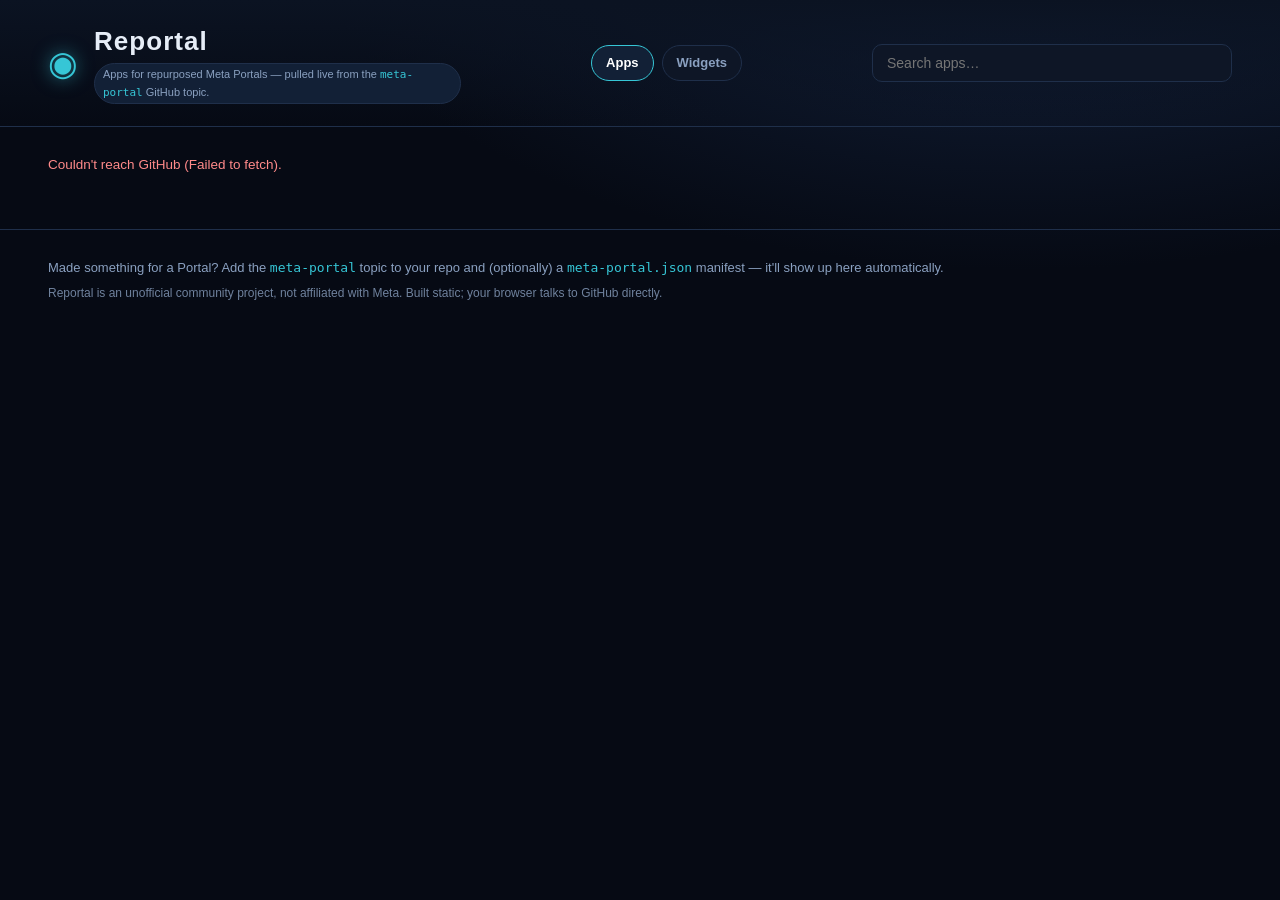
<file: index.html>
<!DOCTYPE html>
<html lang="en">
<head>
  <meta charset="utf-8">
  <meta name="viewport" content="width=device-width, initial-scale=1">
  <title>Reportal — apps for repurposed Meta Portals</title>
  <meta name="description" content="A community gallery of sideloadable apps for repurposed Meta / Facebook Portal devices, auto-aggregated from the GitHub 'meta-portal' topic.">
  <link rel="stylesheet" href="styles.css">
</head>
<body>
  <header class="top">
    <div class="brand">
      <span class="logo">◉</span>
      <div>
        <h1>Reportal</h1>
        <p class="tag">Apps for repurposed Meta Portals — pulled live from the
          <a href="https://github.com/topics/meta-portal" target="_blank" rel="noopener"><code>meta-portal</code></a> GitHub topic.</p>
      </div>
    </div>
    <nav class="nav">
      <a href="/" class="active">Apps</a>
      <a href="/widgets.html">Widgets</a>
    </nav>
    <input id="search" type="search" placeholder="Search apps…" autocomplete="off" aria-label="Search apps">
  </header>

  <main>
    <p id="status" class="status">Loading apps…</p>
    <section id="grid" class="grid" aria-live="polite"></section>
  </main>

  <footer class="foot">
    <p>Made something for a Portal? Add the <a href="https://github.com/topics/meta-portal" target="_blank" rel="noopener"><code>meta-portal</code></a>
       topic to your repo and (optionally) a <a href="SPEC.md"><code>meta-portal.json</code></a> manifest — it'll show up here automatically.</p>
    <p class="fine">Reportal is an unofficial community project, not affiliated with Meta. Built static; your browser talks to GitHub directly.</p>
  </footer>

  <script src="app.js"></script>
</body>
</html>
</file>
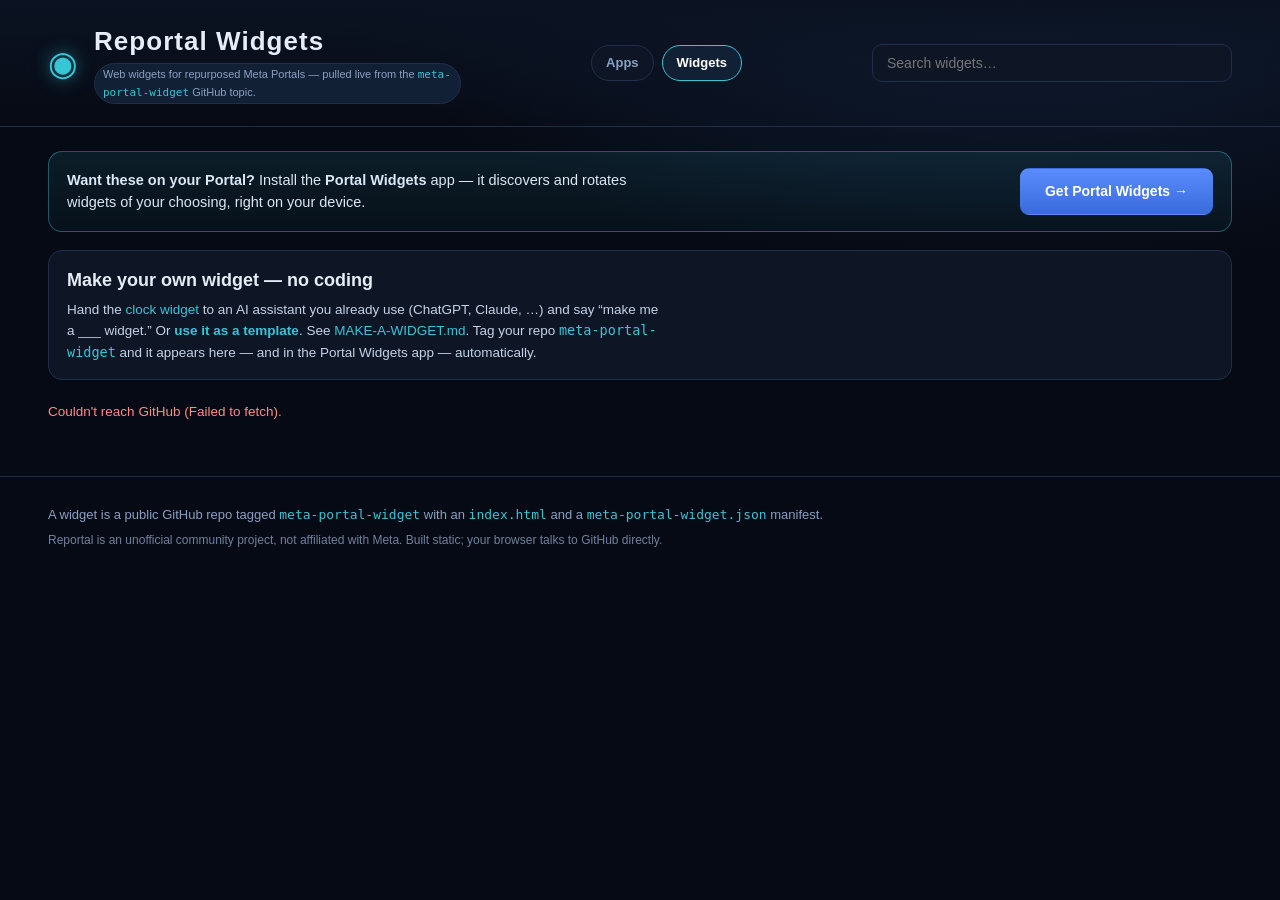
<file: widgets.html>
<!DOCTYPE html>
<html lang="en">
<head>
  <meta charset="utf-8">
  <meta name="viewport" content="width=device-width, initial-scale=1">
  <title>Reportal Widgets — web widgets for repurposed Meta Portals</title>
  <meta name="description" content="A community gallery of web widgets for repurposed Meta / Facebook Portal devices, auto-aggregated from the GitHub 'meta-portal-widget' topic.">
  <link rel="stylesheet" href="styles.css">
</head>
<body>
  <header class="top">
    <div class="brand">
      <span class="logo">◉</span>
      <div>
        <h1>Reportal Widgets</h1>
        <p class="tag">Web widgets for repurposed Meta Portals — pulled live from the
          <a href="https://github.com/topics/meta-portal-widget" target="_blank" rel="noopener"><code>meta-portal-widget</code></a> GitHub topic.</p>
      </div>
    </div>
    <nav class="nav">
      <a href="/">Apps</a>
      <a href="/widgets.html" class="active">Widgets</a>
    </nav>
    <input id="search" type="search" placeholder="Search widgets…" autocomplete="off" aria-label="Search widgets">
  </header>

  <main>
    <section class="runbar">
      <div class="runbar-txt">
        <strong>Want these on your Portal?</strong> Install the <b>Portal Widgets</b> app — it
        discovers and rotates widgets of your choosing, right on your device.
      </div>
      <a class="btn primary" href="https://github.com/compscirunner/portal-widgets#readme" target="_blank" rel="noopener">Get Portal Widgets →</a>
    </section>

    <section class="makeyours">
      <h2>Make your own widget — no coding</h2>
      <p>Hand the <a href="https://github.com/compscirunner/clock-widget" target="_blank" rel="noopener">clock widget</a>
         to an AI assistant you already use (ChatGPT, Claude, …) and say “make me a ___ widget.”
         Or <a href="https://github.com/compscirunner/clock-widget/generate" target="_blank" rel="noopener"><b>use it as a template</b></a>.
         See <a href="https://github.com/compscirunner/clock-widget/blob/main/MAKE-A-WIDGET.md" target="_blank" rel="noopener">MAKE-A-WIDGET.md</a>.
         Tag your repo <code>meta-portal-widget</code> and it appears here — and in the Portal Widgets app — automatically.</p>
    </section>

    <p id="status" class="status">Loading widgets…</p>
    <section id="grid" class="grid" aria-live="polite"></section>
  </main>

  <footer class="foot">
    <p>A widget is a public GitHub repo tagged <a href="https://github.com/topics/meta-portal-widget" target="_blank" rel="noopener"><code>meta-portal-widget</code></a>
       with an <code>index.html</code> and a <code>meta-portal-widget.json</code> manifest.</p>
    <p class="fine">Reportal is an unofficial community project, not affiliated with Meta. Built static; your browser talks to GitHub directly.</p>
  </footer>

  <script src="widgets.js"></script>
</body>
</html>
</file>
<file: styles.css>
:root {
  --bg: #060a14;
  --panel: #0e1626;
  --panel-2: #122036;
  --line: #1f2f4a;
  --text: #e6edf7;
  --muted: #8aa0c0;
  --accent: #36c6d6;
  --accent-2: #5a8cff;
}

* { box-sizing: border-box; }

body {
  margin: 0;
  background:
    radial-gradient(1200px 600px at 80% -10%, #14233f 0%, transparent 60%),
    var(--bg);
  color: var(--text);
  font: 15px/1.5 -apple-system, "Segoe UI", Roboto, Helvetica, Arial, sans-serif;
  min-height: 100vh;
}

a { color: var(--accent); text-decoration: none; }
a:hover { text-decoration: underline; }
code { font-family: ui-monospace, "SF Mono", Menlo, Consolas, monospace; color: var(--accent); }

.top {
  display: flex;
  flex-wrap: wrap;
  gap: 16px 24px;
  align-items: center;
  justify-content: space-between;
  padding: 22px clamp(16px, 4vw, 48px);
  border-bottom: 1px solid var(--line);
  background: linear-gradient(180deg, #0b1322, transparent);
}
.brand { display: flex; align-items: center; gap: 16px; }
.logo {
  font-size: 34px; line-height: 1;
  color: var(--accent);
  text-shadow: 0 0 18px rgba(54, 198, 214, .6);
}
.top h1 { margin: 0; font-size: 26px; letter-spacing: .04em; }
.tag { margin: 2px 0 0; color: var(--muted); font-size: 13.5px; max-width: 60ch; }

#search {
  flex: 1 1 240px;
  max-width: 360px;
  padding: 10px 14px;
  background: var(--panel);
  border: 1px solid var(--line);
  border-radius: 10px;
  color: var(--text);
  font-size: 14px;
}
#search:focus { outline: none; border-color: var(--accent); }

main { padding: 24px clamp(16px, 4vw, 48px) 8px; }
.status { color: var(--muted); margin: 4px 0 18px; font-size: 13.5px; }
.status.err { color: #ff8a8a; }
.empty { color: var(--muted); }

.grid {
  display: grid;
  grid-template-columns: repeat(auto-fill, minmax(280px, 1fr));
  gap: 20px;
}

.card {
  background: var(--panel);
  border: 1px solid var(--line);
  border-radius: 14px;
  overflow: hidden;
  display: flex;
  flex-direction: column;
  transition: transform .12s ease, border-color .12s ease, box-shadow .12s ease;
}
.card:hover {
  transform: translateY(-3px);
  border-color: var(--accent);
  box-shadow: 0 12px 30px rgba(0, 0, 0, .4);
}
.shot { display: block; aspect-ratio: 16 / 9; background: var(--panel-2); }
.shot img { width: 100%; height: 100%; object-fit: cover; display: block; }

.body { padding: 14px 16px 16px; display: flex; flex-direction: column; gap: 8px; flex: 1; }
.body h3 { margin: 0; font-size: 17px; }
.by { margin: 0; color: var(--muted); font-size: 12.5px; }
.desc { margin: 0; color: #c4d2e6; font-size: 13.5px; flex: 1; }

.tags { display: flex; flex-wrap: wrap; gap: 6px; }
.tag {
  font-size: 11px; padding: 2px 8px; border-radius: 999px;
  background: var(--panel-2); border: 1px solid var(--line); color: var(--muted);
}
.tag.cat { color: var(--accent); border-color: rgba(54, 198, 214, .4); }

.actions { display: flex; gap: 8px; margin-top: 4px; }
.btn {
  flex: 1; text-align: center;
  padding: 8px 10px; border-radius: 9px; font-size: 13px; font-weight: 600;
  background: var(--panel-2); border: 1px solid var(--line); color: var(--text);
}
.btn:hover { text-decoration: none; border-color: var(--accent); }
.btn.primary {
  background: linear-gradient(180deg, var(--accent-2), #3a6bdb);
  border-color: transparent; color: #fff;
}

.foot {
  margin-top: 28px;
  padding: 22px clamp(16px, 4vw, 48px) 40px;
  border-top: 1px solid var(--line);
  color: var(--muted);
  font-size: 13px;
}
.foot p { margin: 6px 0; }
.foot .fine { font-size: 12px; opacity: .8; }

/* Apps / Widgets tabs */
.nav { display: flex; gap: 8px; }
.nav a {
  padding: 7px 14px; border-radius: 999px;
  border: 1px solid var(--line); background: var(--panel);
  color: var(--muted); font-size: 13px; font-weight: 600;
}
.nav a:hover { text-decoration: none; border-color: var(--accent); color: var(--text); }
.nav a.active { color: #fff; border-color: var(--accent); background: var(--panel-2); }

/* "Make your own widget" panel */
.makeyours {
  background: var(--panel); border: 1px solid var(--line);
  border-radius: 14px; padding: 16px 18px; margin: 0 0 22px;
}
.makeyours h2 { margin: 0 0 6px; font-size: 18px; }
.makeyours p { margin: 0; color: #c4d2e6; font-size: 13.5px; max-width: 80ch; }

/* "install the host app to run these" call-to-action */
.runbar {
  display: flex; flex-wrap: wrap; align-items: center; justify-content: space-between;
  gap: 12px 18px; margin: 0 0 18px; padding: 16px 18px; border-radius: 14px;
  background: linear-gradient(180deg, rgba(54,198,214,.10), rgba(54,198,214,.04));
  border: 1px solid rgba(54,198,214,.40);
}
.runbar-txt { color: #dbe7f5; font-size: 14.5px; max-width: 70ch; }
.runbar .btn { flex: 0 0 auto; padding: 12px 24px; font-size: 14px; white-space: nowrap; }
</file>
